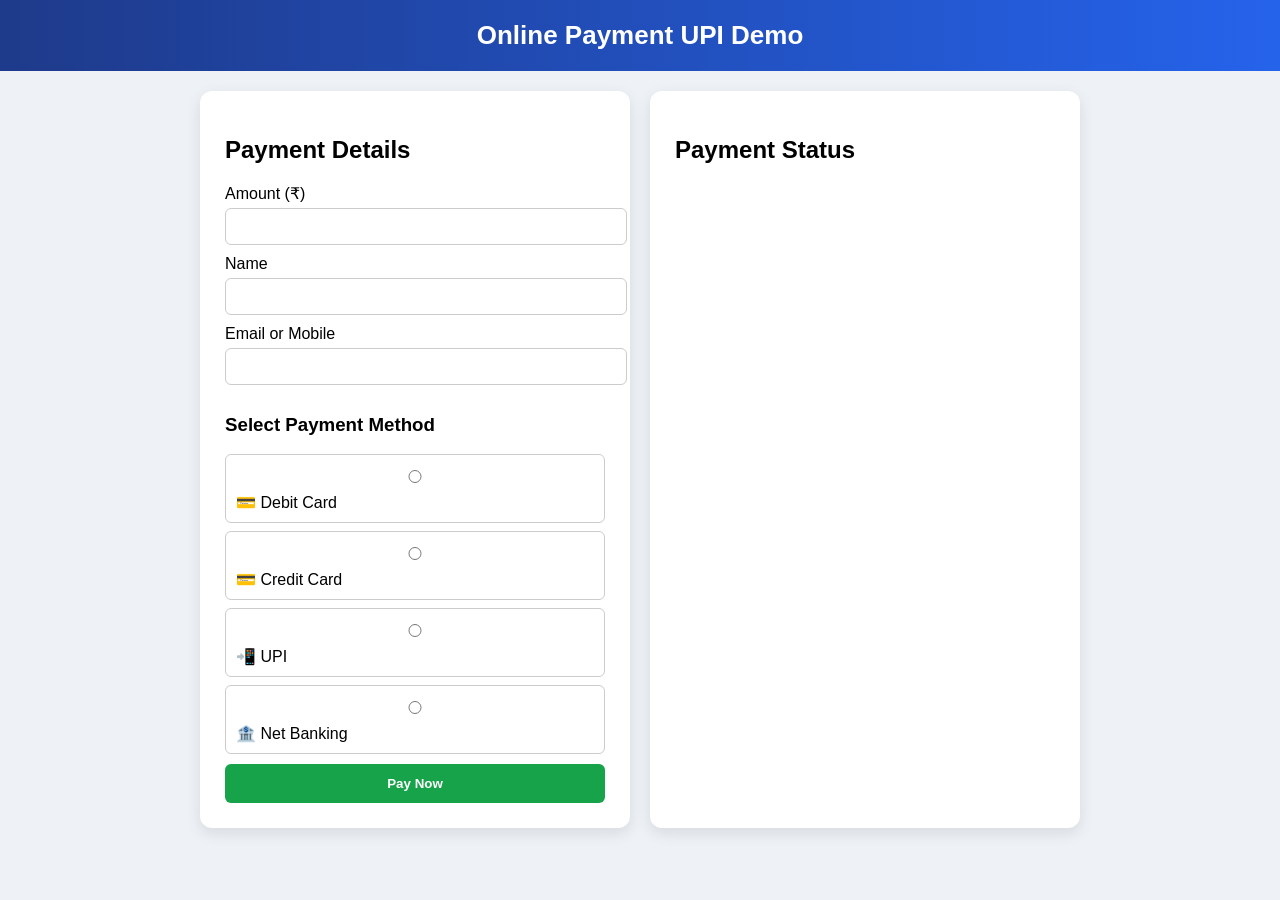
<file: index.html>
<!DOCTYPE html>
<html lang="en">

<head>
    <meta charset="UTF-8">
    <meta name="viewport" content="width=device-width, initial-scale=1.0">
    <title>Online Payment UPI Demo</title>
    <link rel="stylesheet" href="style.css">
</head>

<body>

    <header>
        <h1>Online Payment UPI Demo</h1>
    </header>

    <div class="container">

        <div class="card">

            <h2>Payment Details</h2>

            <label>Amount (₹)</label>
            <input type="number" id="amount" min="1" max="10000">
            <small class="error" id="amountError"></small>

            <label>Name</label>
            <input type="text" id="name">
            <small class="error" id="nameError"></small>

            <label>Email or Mobile</label>
            <input type="text" id="contact">
            <small class="error" id="contactError"></small>

            <h3>Select Payment Method</h3>

            <div class="methods">

                <label class="methodCard">
                    <input type="radio" name="method" value="Debit Card"> 💳 Debit Card
                </label>

                <label class="methodCard">
                    <input type="radio" name="method" value="Credit Card"> 💳 Credit Card
                </label>

                <label class="methodCard">
                    <input type="radio" name="method" value="UPI"> 📲 UPI
                </label>

                <label class="methodCard">
                    <input type="radio" name="method" value="Net Banking"> 🏦 Net Banking
                </label>

            </div>
            <small class="error" id="methodError"></small>

            <div id="cardSection" class="hidden">
                <label>Card Number</label>
                <input type="password" id="cardNumber" maxlength="16">
                <small class="error" id="cardError"></small>

                <label>Expiry</label>
                <input type="month" id="expiry">

                <label>CVV</label>
                <input type="password" id="cvv" maxlength="3">
                <small class="error" id="cvvError"></small>
            </div>

            <div id="upiSection" class="hidden">
                <label>UPI ID</label>
                <input type="text" id="upi">
                <small class="error" id="upiError"></small>
            </div>

            <button id="payBtn">Pay Now</button>

        </div>

        <div class="card">
            <h2>Payment Status</h2>
            <div id="status"></div>
            <div id="summary"></div>
        </div>

    </div>

    <script src="script.js"></script>
</body>

</html>
</file>
<file: style.css>
body {
    font-family: Arial;
    margin: 0;
    background: #eef2f7;
}

header {
    width: 100%;
    background: linear-gradient(to right, #1e3a8a, #2563eb);
    color: white;
    text-align: center;
    padding: 20px 10px;
    box-sizing: border-box;
}

header h1 {
    margin: 0;
    font-size: 26px;
}

.container {
    display: flex;
    flex-wrap: wrap;
    justify-content: center;
    padding: 20px;
    gap: 20px;
}

.card {
    background: white;
    padding: 25px;
    border-radius: 12px;
    width: 380px;
    box-shadow: 0 5px 15px rgba(0, 0, 0, 0.1);
}

input {
    width: 100%;
    padding: 10px;
    margin: 5px 0 10px;
    border-radius: 6px;
    border: 1px solid #ccc;
}

button {
    width: 100%;
    padding: 12px;
    background: #16a34a;
    color: white;
    border: none;
    border-radius: 6px;
    font-weight: bold;
    cursor: pointer;
}

button:disabled {
    background: grey;
    cursor: not-allowed;
}

.methods {
    display: grid;
    gap: 8px;
    margin-bottom: 10px;
}

.methodCard {
    padding: 10px;
    border: 1px solid #ccc;
    border-radius: 6px;
    cursor: pointer;
}

.methodCard.active {
    border: 2px solid #16a34a;
    background: #e6f9ec;
}

.hidden {
    display: none;
}

.error {
    color: red;
    font-size: 12px;
    height: 14px;
}

#status {
    margin-top: 10px;
    font-weight: bold;
}

@media(max-width:768px) {
    header h1 {
        font-size: 20px;
        line-height: 1.3;
    }
}
</file>
